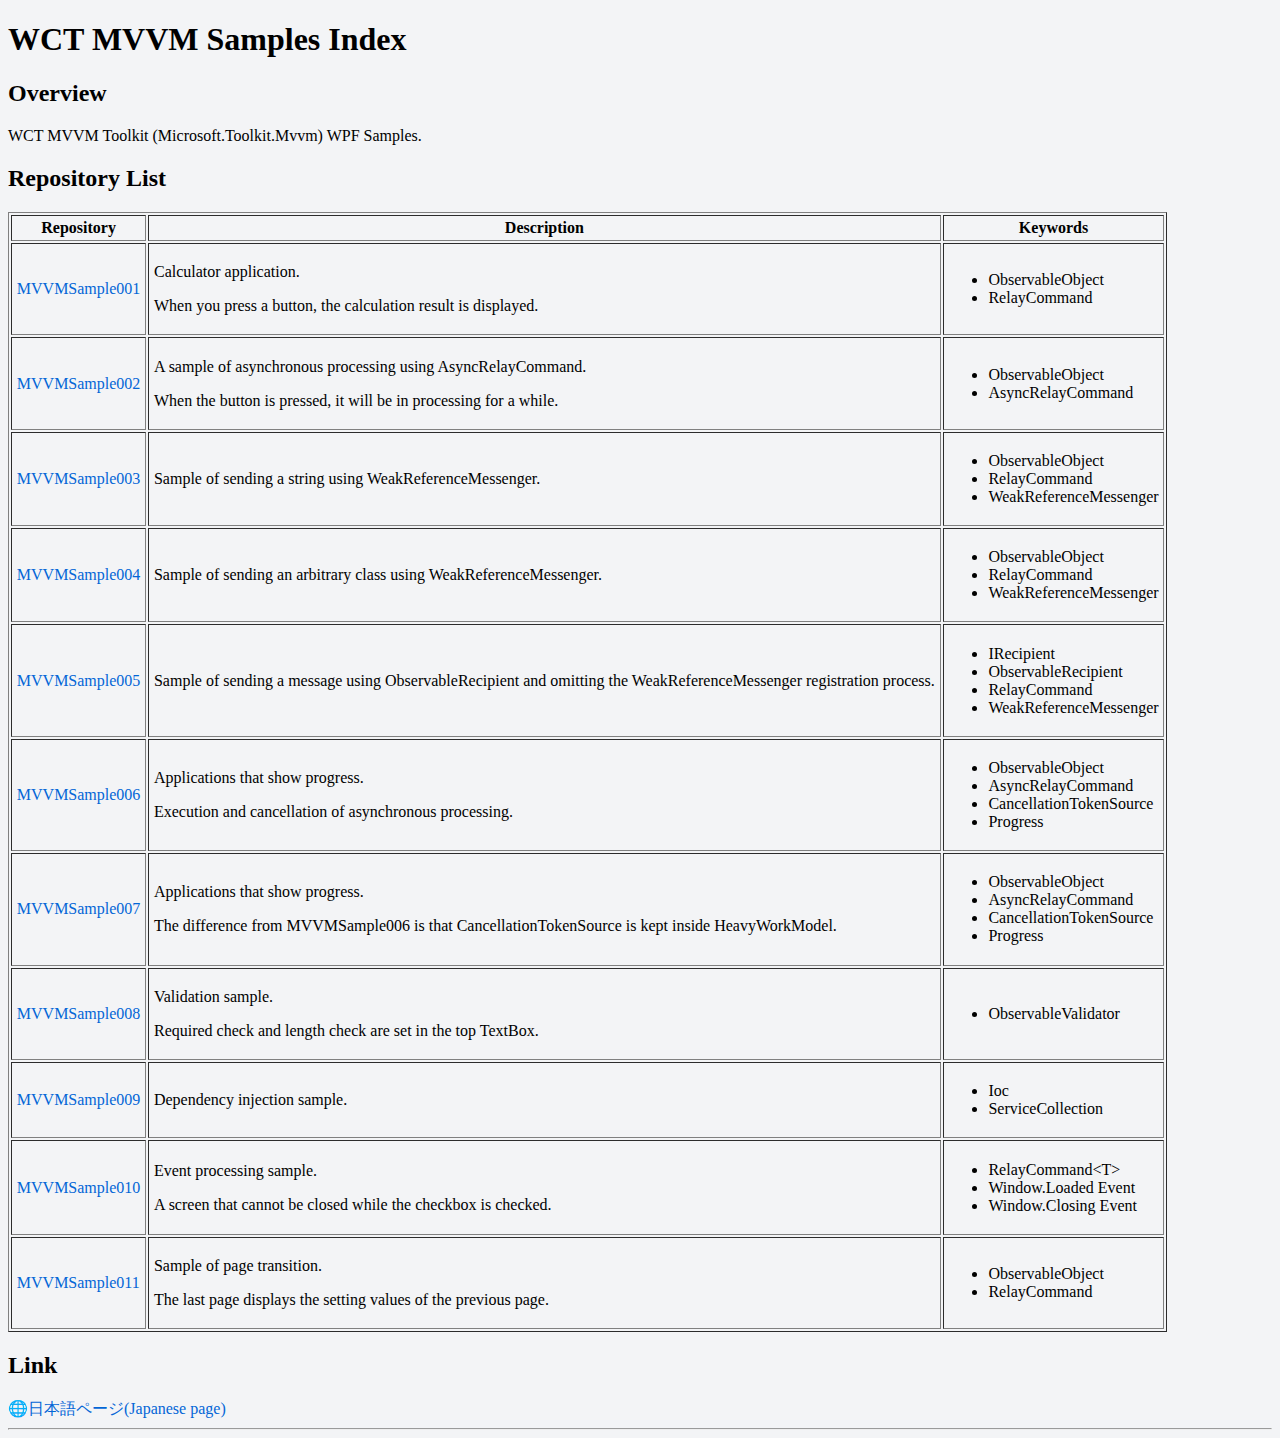
<file: docs/index.html>
<!DOCTYPE html>
<html>
<head>
    <meta charset="UTF-8">
    <meta name="viewport" content="width=device-width, initial-scale=1.0">
    <meta name="description" content="WCT MVVM Toolkit (Microsoft.Toolkit.Mvvm) WPF Samples">
    <link rel="stylesheet" href="css/style.css">
    <title>WCT MVVM Samples Index</title>
</head>
<body>

    <h1>WCT MVVM Samples Index</h1>

    <h2>Overview</h2>

    <p>WCT MVVM Toolkit (Microsoft.Toolkit.Mvvm) WPF Samples.</p>

    <h2>Repository List</h2>

    <table border="1">
        <thead>
            <tr>
                <th>Repository</th>
                <th>Description</th>
                <th>Keywords</th>
            </tr>
        </thead>
        <tbody>
            <tr>
                <td><a href="https://github.com/emu2021makuake/MVVMSample001">MVVMSample001</a></td>
                <td><p>Calculator application.</p><p>When you press a button, the calculation result is displayed.</p></td>
                <td>
                    <ul>
                        <li>ObservableObject</li>
                        <li>RelayCommand</li>
                    </ul>
                </td>
            </tr>
            <tr>
                <td><a href="https://github.com/emu2021makuake/MVVMSample002">MVVMSample002</a></td>
                <td><p>A sample of asynchronous processing using AsyncRelayCommand.</p><p>When the button is pressed, it will be in processing for a while.</p></td>
                <td>
                    <ul>
                        <li>ObservableObject</li>
                        <li>AsyncRelayCommand</li>
                    </ul>
                </td>
            </tr>
            <tr>
                <td><a href="https://github.com/emu2021makuake/MVVMSample003">MVVMSample003</a></td>
                <td><p>Sample of sending a string using WeakReferenceMessenger.</p></td>
                <td>
                    <ul>
                        <li>ObservableObject</li>
                        <li>RelayCommand</li>
                        <li>WeakReferenceMessenger</li>
                    </ul>
                </td>
            </tr>
            <tr>
                <td><a href="https://github.com/emu2021makuake/MVVMSample004">MVVMSample004</a></td>
                <td><p>Sample of sending an arbitrary class using WeakReferenceMessenger.</p></td>
                <td>
                    <ul>
                        <li>ObservableObject</li>
                        <li>RelayCommand</li>
                        <li>WeakReferenceMessenger</li>
                    </ul>
                </td>
            </tr>
            <tr>
                <td><a href="https://github.com/emu2021makuake/MVVMSample005">MVVMSample005</a></td>
                <td><p>Sample of sending a message using ObservableRecipient and omitting the WeakReferenceMessenger registration process.</p></td>
                <td>
                    <ul>
                        <li>IRecipient</li>
                        <li>ObservableRecipient</li>
                        <li>RelayCommand</li>
                        <li>WeakReferenceMessenger</li>
                    </ul>
                </td>
            </tr>
            <tr>
                <td><a href="https://github.com/emu2021makuake/MVVMSample006">MVVMSample006</a></td>
                <td><p>Applications that show progress.</p><p>Execution and cancellation of asynchronous processing.</p></td>
                <td>
                    <ul>
                        <li>ObservableObject</li>
                        <li>AsyncRelayCommand</li>
                        <li>CancellationTokenSource</li>
                        <li>Progress</li>
                    </ul>
                </td>
            </tr>
            <tr>
                <td><a href="https://github.com/emu2021makuake/MVVMSample007">MVVMSample007</a></td>
                <td><p>Applications that show progress.</p><p>The difference from MVVMSample006 is that CancellationTokenSource is kept inside HeavyWorkModel.</p></td>
                <td>
                    <ul>
                        <li>ObservableObject</li>
                        <li>AsyncRelayCommand</li>
                        <li>CancellationTokenSource</li>
                        <li>Progress</li>
                    </ul>
                </td>
            </tr>
            <tr>
                <td><a href="https://github.com/emu2021makuake/MVVMSample008">MVVMSample008</a></td>
                <td><p>Validation sample.</p><p>Required check and length check are set in the top TextBox.</p></td>
                <td>
                    <ul>
                        <li>ObservableValidator</li>
                    </ul>
                </td>
            </tr>
            <tr>
                <td><a href="https://github.com/emu2021makuake/MVVMSample009">MVVMSample009</a></td>
                <td><p>Dependency injection sample.</p></td>
                <td>
                    <ul>
                        <li>Ioc</li>
                        <li>ServiceCollection</li>
                    </ul>
                </td>
            </tr>
            <tr>
                <td><a href="https://github.com/emu2021makuake/MVVMSample010">MVVMSample010</a></td>
                <td><p>Event processing sample.</p><p>A screen that cannot be closed while the checkbox is checked.</p></td>
                <td>
                    <ul>
                        <li>RelayCommand&lt;T&gt;</li>
                        <li>Window.Loaded Event</li>
                        <li>Window.Closing Event</li>
                    </ul>
                </td>
            </tr>
            <tr>
                <td><a href="https://github.com/emu2021makuake/MVVMSample011">MVVMSample011</a></td>
                <td><p>Sample of page transition.</p><p>The last page displays the setting values of the previous page.</p></td>
                <td>
                    <ul>
                        <li>ObservableObject</li>
                        <li>RelayCommand</li>
                    </ul>
                </td>
            </tr>
        </tbody>
    </table>

    <h2>Link</h2>

    🌐<a hreflang="ja-jp" href="index.ja.html">日本語ページ(Japanese page)</a>

    <hr/>
</body>
</html>
</file>
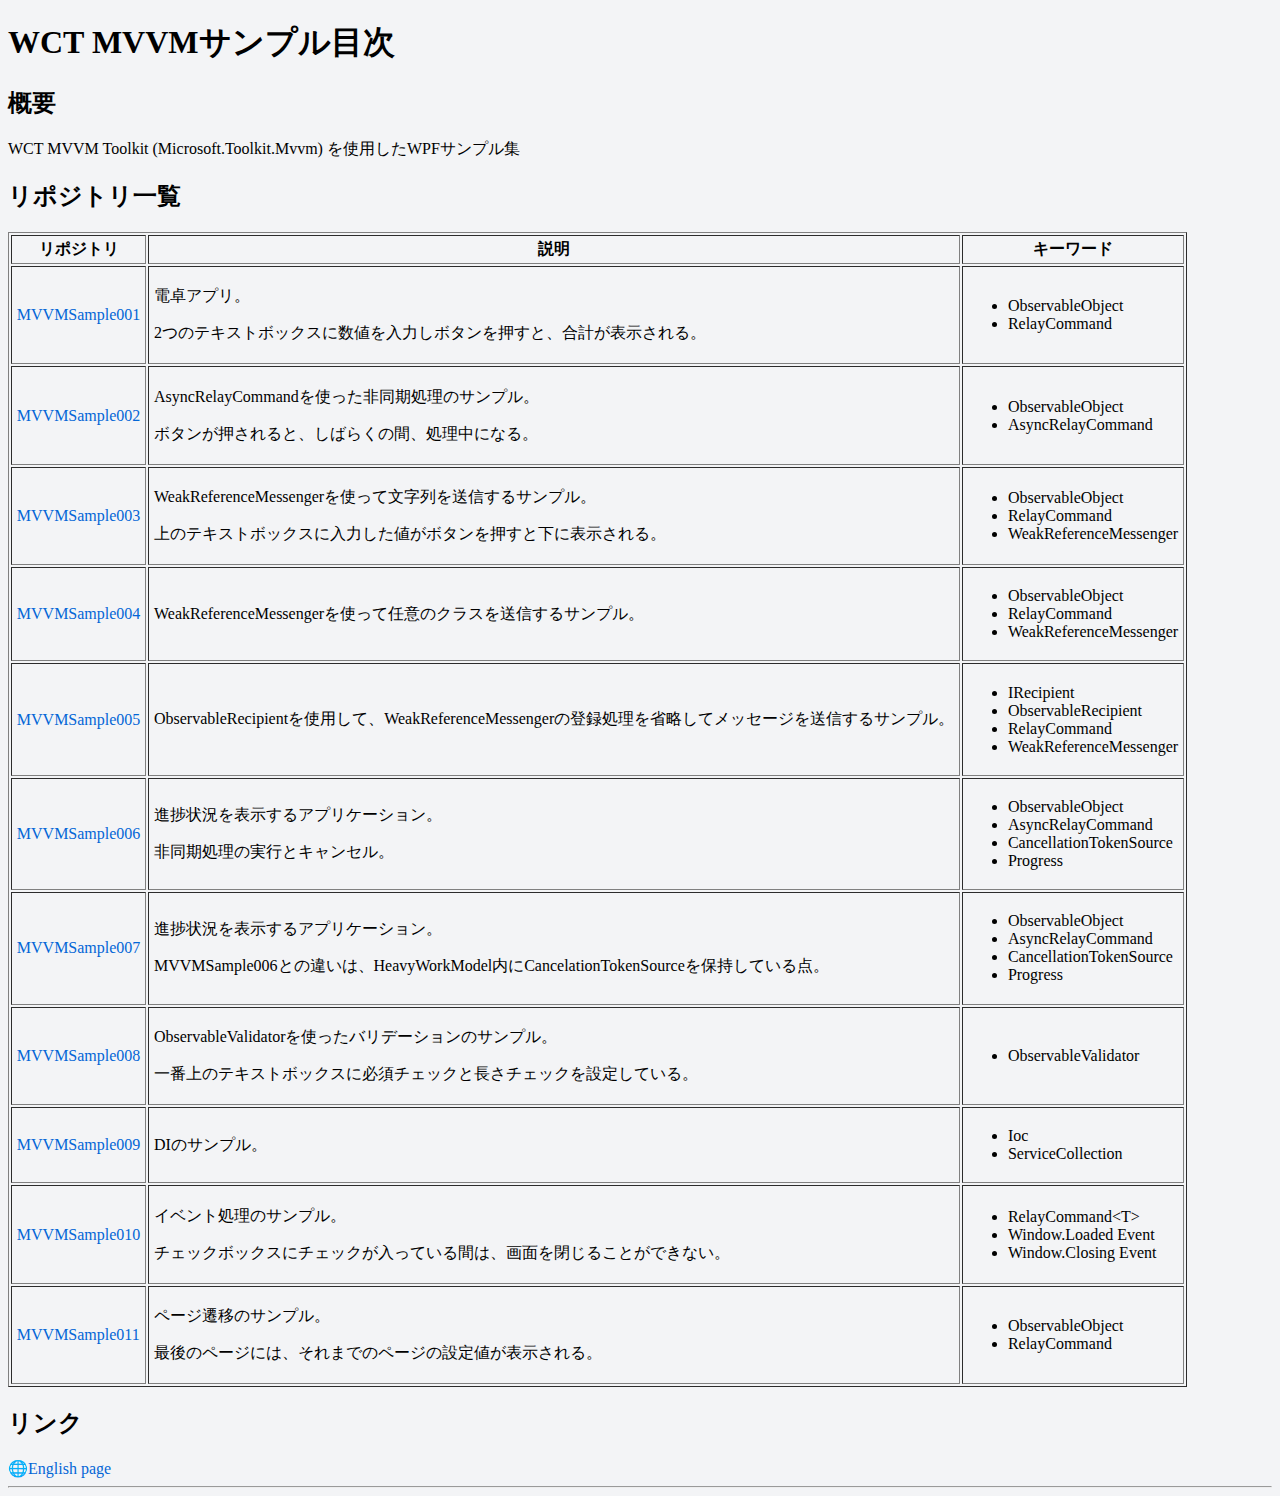
<file: docs/index.ja.html>
<!DOCTYPE html>
<html>
<head>
    <meta charset="UTF-8">
    <meta name="viewport" content="width=device-width, initial-scale=1.0">
    <meta name="description" content="WCT MVVM Toolkit (Microsoft.Toolkit.Mvvm) WPFサンプル">
    <link rel="stylesheet" href="css/style.css">
    <title>WCT MVVMサンプル目次</title>
</head>
<body>

    <h1>WCT MVVMサンプル目次</h1>

    <h2>概要</h2>

    <p>WCT MVVM Toolkit (Microsoft.Toolkit.Mvvm) を使用したWPFサンプル集</p>

    <h2>リポジトリ一覧</h2>

    <table border="1">
        <thead>
            <tr>
                <th>リポジトリ</th>
                <th>説明</th>
                <th>キーワード</th>
            </tr>
        </thead>
        <tbody>
            <tr>
                <td><a href="https://github.com/emu2021makuake/MVVMSample001">MVVMSample001</a></td>
                <td><p>電卓アプリ。</p><p>2つのテキストボックスに数値を入力しボタンを押すと、合計が表示される。</p></td>
                <td>
                    <ul>
                        <li>ObservableObject</li>
                        <li>RelayCommand</li>
                    </ul>
                </td>
            </tr>
            <tr>
                <td><a href="https://github.com/emu2021makuake/MVVMSample002">MVVMSample002</a></td>
                <td><p>AsyncRelayCommandを使った非同期処理のサンプル。</p><p>ボタンが押されると、しばらくの間、処理中になる。</p></td>
                <td>
                    <ul>
                        <li>ObservableObject</li>
                        <li>AsyncRelayCommand</li>
                    </ul>
                </td>
            </tr>
            <tr>
                <td><a href="https://github.com/emu2021makuake/MVVMSample003">MVVMSample003</a></td>
                <td><p>WeakReferenceMessengerを使って文字列を送信するサンプル。</p><p>上のテキストボックスに入力した値がボタンを押すと下に表示される。</p></td>
                <td>
                    <ul>
                        <li>ObservableObject</li>
                        <li>RelayCommand</li>
                        <li>WeakReferenceMessenger</li>
                    </ul>
                </td>
            </tr>
            <tr>
                <td><a href="https://github.com/emu2021makuake/MVVMSample004">MVVMSample004</a></td>
                <td><p>WeakReferenceMessengerを使って任意のクラスを送信するサンプル。</p></td>
                <td>
                    <ul>
                        <li>ObservableObject</li>
                        <li>RelayCommand</li>
                        <li>WeakReferenceMessenger</li>
                    </ul>
                </td>
            </tr>
            <tr>
                <td><a href="https://github.com/emu2021makuake/MVVMSample005">MVVMSample005</a></td>
                <td><p>ObservableRecipientを使用して、WeakReferenceMessengerの登録処理を省略してメッセージを送信するサンプル。</p></td>
                <td>
                    <ul>
                        <li>IRecipient</li>
                        <li>ObservableRecipient</li>
                        <li>RelayCommand</li>
                        <li>WeakReferenceMessenger</li>
                    </ul>
                </td>
            </tr>
            <tr>
                <td><a href="https://github.com/emu2021makuake/MVVMSample006">MVVMSample006</a></td>
                <td><p>進捗状況を表示するアプリケーション。</p><p>非同期処理の実行とキャンセル。</p></td>
                <td>
                    <ul>
                        <li>ObservableObject</li>
                        <li>AsyncRelayCommand</li>
                        <li>CancellationTokenSource</li>
                        <li>Progress</li>
                    </ul>
                </td>
            </tr>
            <tr>
                <td><a href="https://github.com/emu2021makuake/MVVMSample007">MVVMSample007</a></td>
                <td><p>進捗状況を表示するアプリケーション。</p><p>MVVMSample006との違いは、HeavyWorkModel内にCancelationTokenSourceを保持している点。</p></td>
                <td>
                    <ul>
                        <li>ObservableObject</li>
                        <li>AsyncRelayCommand</li>
                        <li>CancellationTokenSource</li>
                        <li>Progress</li>
                    </ul>
                </td>
            </tr>
            <tr>
                <td><a href="https://github.com/emu2021makuake/MVVMSample008">MVVMSample008</a></td>
                <td><p>ObservableValidatorを使ったバリデーションのサンプル。</p><p>一番上のテキストボックスに必須チェックと長さチェックを設定している。</p></td>
                <td>
                    <ul>
                        <li>ObservableValidator</li>
                    </ul>
                </td>
            </tr>
            <tr>
                <td><a href="https://github.com/emu2021makuake/MVVMSample009">MVVMSample009</a></td>
                <td><p>DIのサンプル。</p></td>
                <td>
                    <ul>
                        <li>Ioc</li>
                        <li>ServiceCollection</li>
                    </ul>
                </td>
            </tr>
            <tr>
                <td><a href="https://github.com/emu2021makuake/MVVMSample010">MVVMSample010</a></td>
                <td><p>イベント処理のサンプル。</p><p>チェックボックスにチェックが入っている間は、画面を閉じることができない。</p></td>
                <td>
                    <ul>
                        <li>RelayCommand&lt;T&gt;</li>
                        <li>Window.Loaded Event</li>
                        <li>Window.Closing Event</li>
                    </ul>
                </td>
            </tr>
            <tr>
                <td><a href="https://github.com/emu2021makuake/MVVMSample011">MVVMSample011</a></td>
                <td><p>ページ遷移のサンプル。</p><p>最後のページには、それまでのページの設定値が表示される。</p></td>
                <td>
                    <ul>
                        <li>ObservableObject</li>
                        <li>RelayCommand</li>
                    </ul>
                </td>
            </tr>
        </tbody>
    </table>

    <h2>リンク</h2>

    🌐<a hreflang="en" href="index.html">English page</a>

    <hr/>
</body>
</html>
</file>
<file: docs/css/style.css>
@media (prefers-color-scheme: dark) {
    body {
        background-color: #22272e;
    color: #a6b8c7;
    }
    a {
        color: #4b9be2;
        text-decoration: none;
    }
}

@media (prefers-color-scheme: light) {
    body {
        background-color: #f3f4f6;
        color: #000;
    }
    a {
        color: #0366d6;
        text-decoration: none;
    }
}

a:hover {
    text-decoration: underline;
}

table th, table td {
    padding: 0.2em 0.3em;
}
</file>
